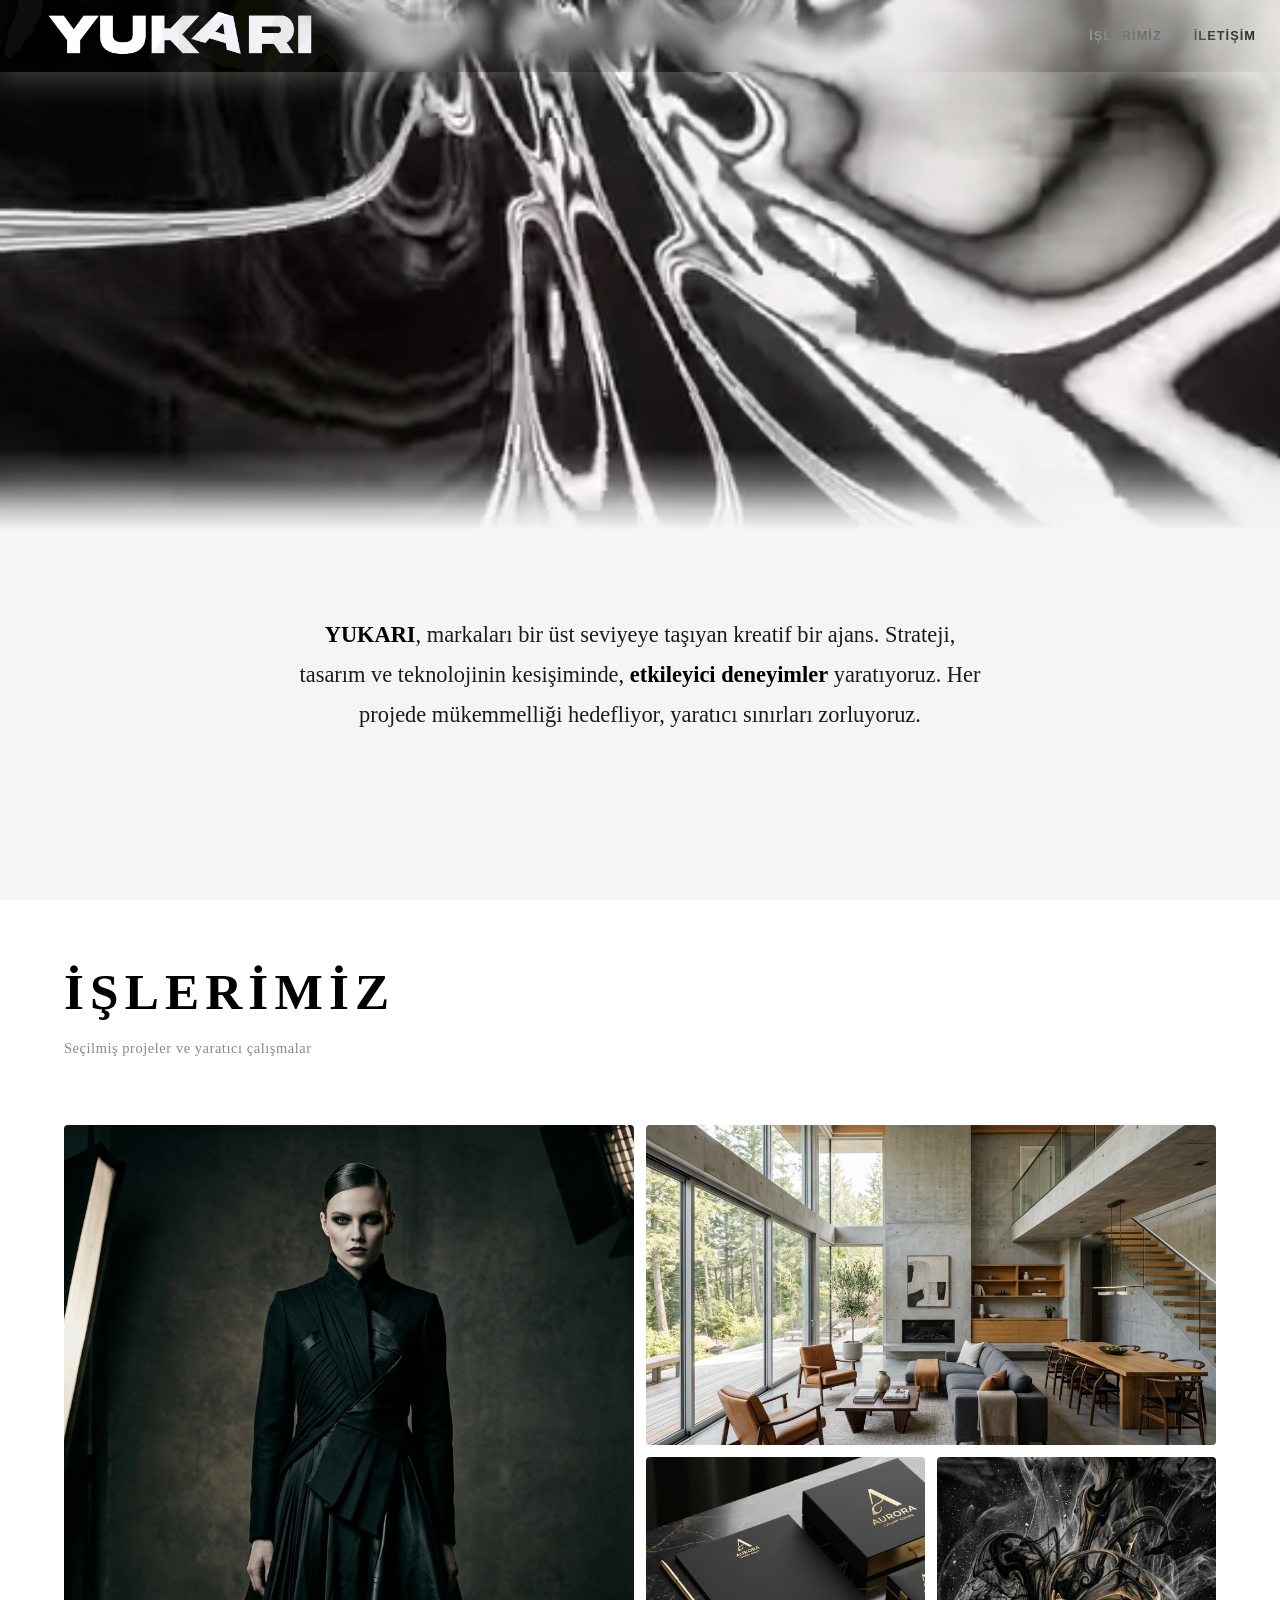
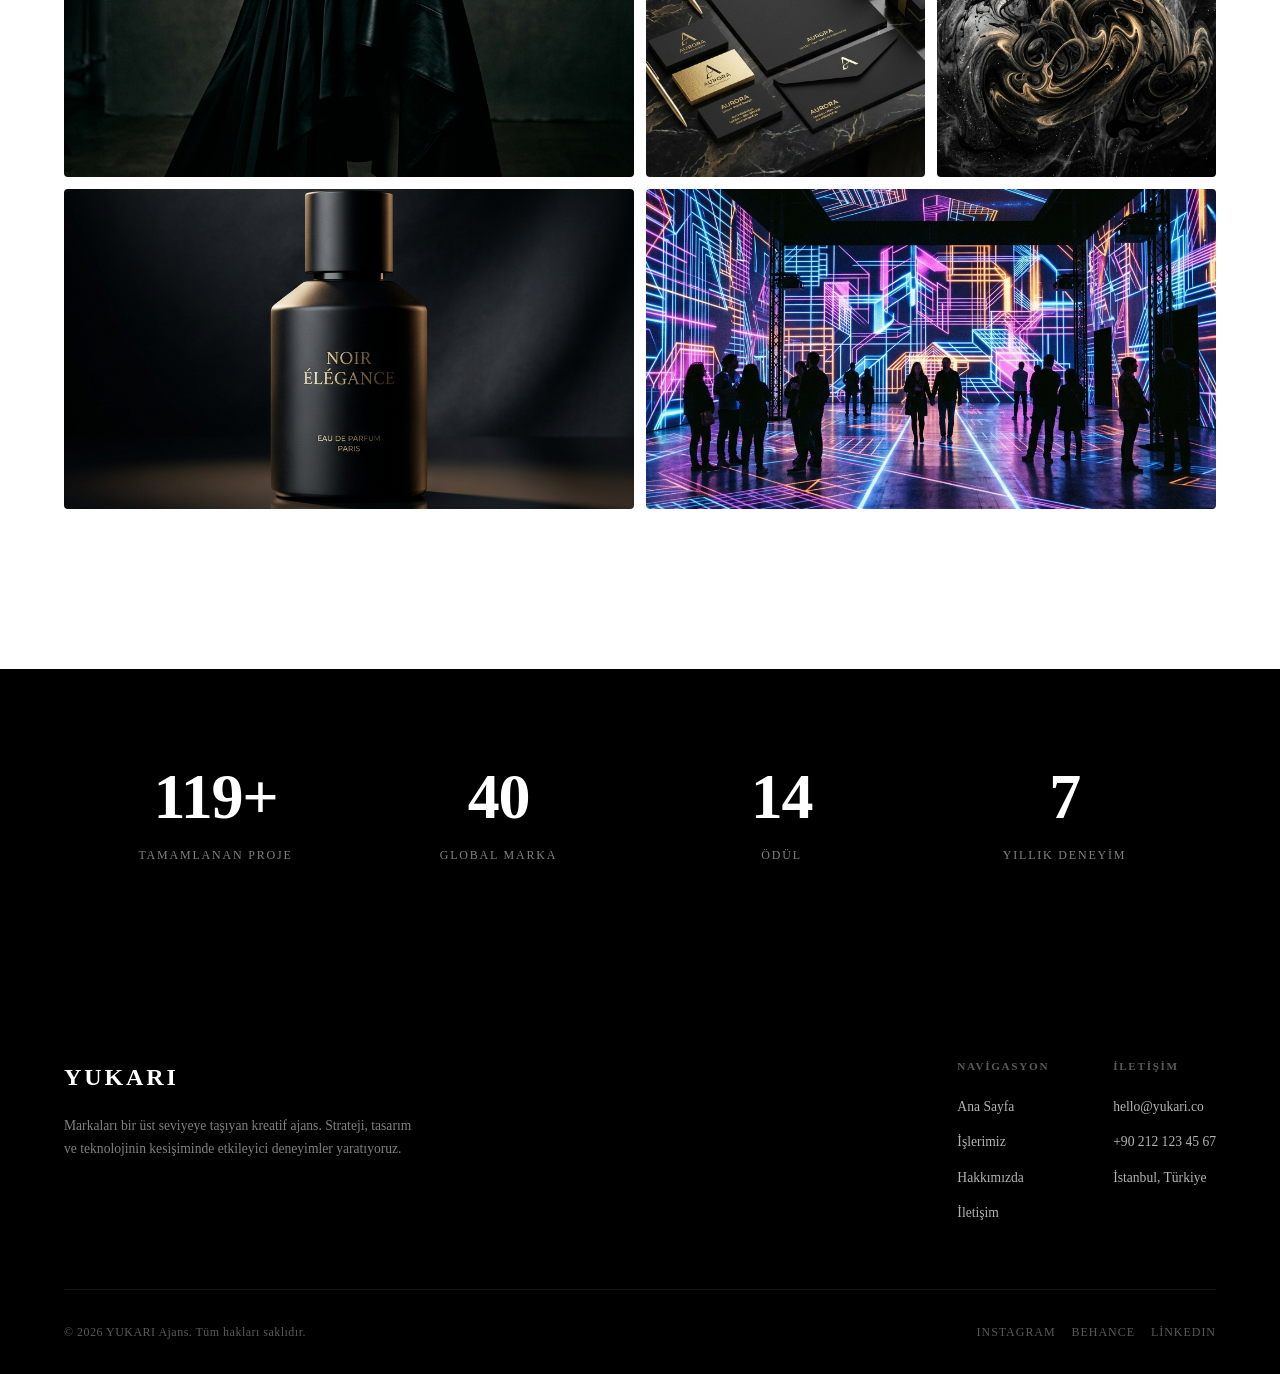
<file: index.html>
<!DOCTYPE html>
<html lang="tr">
<head>
    <meta charset="UTF-8">
    <meta name="viewport" content="width=device-width, initial-scale=1.0">
    <meta name="description" content="YUKARI Kreatif Ajans — Marka stratejisi, görsel kimlik, dijital deneyim ve sanatsal prodüksiyon alanında yaratıcı çözümler sunuyoruz.">
    <meta name="keywords" content="kreatif ajans, marka kimliği, dijital tasarım, sanatsal prodüksiyon, İstanbul, YUKARI">
    <meta name="author" content="YUKARI Ajans">
    <meta name="robots" content="index, follow">

    <!-- Open Graph -->
    <meta property="og:title" content="YUKARI — Kreatif Ajans">
    <meta property="og:description" content="Marka stratejisi, görsel kimlik ve dijital deneyim alanında yaratıcı çözümler.">
    <meta property="og:type" content="website">
    <meta property="og:image" content="assets/images/yukari-logo.png">

    <title>YUKARI — Kreatif Ajans</title>

    <!-- Stil -->
    <link rel="stylesheet" href="css/style.css?v=28">

    <!-- Favicon (inline SVG) -->
    <link rel="icon" href="data:image/svg+xml,<svg xmlns='http://www.w3.org/2000/svg' viewBox='0 0 100 100'><text y='.9em' font-size='90' font-weight='bold'>Y</text></svg>">
</head>
<body>

    <!-- SVG Filter (Liquid Glass Kırılma Efekti) -->
    <svg width="0" height="0" style="position: absolute;">
        <defs>
            <filter id="glass-distortion" x="0%" y="0%" width="100%" height="100%">
                <feTurbulence 
                    type="fractalNoise" 
                    baseFrequency="0.013 0.013"
                    numOctaves="2" 
                    seed="92" 
                    result="noise" 
                />
                <feGaussianBlur 
                    in="noise" 
                    stdDeviation="2" 
                    result="blurred" 
                />
                <feDisplacementMap 
                    in="SourceGraphic" 
                    in2="blurred" 
                    scale="106"
                    xChannelSelector="R" 
                    yChannelSelector="G" 
                />
            </filter>
        </defs>
    </svg>



    <!-- ========== Liquid Glass Background ========== -->
    <div class="liquid-glass-bg" aria-hidden="true"></div>

    <!-- ========== Header Content ========== -->
    <header class="header-content" id="header" role="banner">
        
        <!-- Content styling based on user's card-content -->
        <div class="card-content">
            <a href="#" class="header__logo" aria-label="YUKARI Ana Sayfa">
                <img src="assets/images/yeni-logo.svg" alt="YUKARI Logo" class="header__logo-img">
            </a>

            <!-- Mobil Menü Butonu -->
            <button class="header__menu-toggle" aria-label="Menüyü aç/kapat" aria-expanded="false">
                <span></span>
                <span></span>
                <span></span>
            </button>

            <nav class="header__nav" id="main-nav" role="navigation" aria-label="Ana navigasyon">
                <a href="#gallery" class="nav-link" id="nav-islerimiz">İŞLERİMİZ</a>
                <a href="#contact" class="nav-link" id="nav-iletisim">İLETİŞİM</a>
            </nav>
        </div>
    </header>

    <!-- ========== Hero Bölümü ========== -->
    <main>
        <section class="hero" id="hero" aria-label="Hero alanı">
            <!-- ========== Hero Video Background ========== -->
            <video class="hero__video-bg" autoplay loop muted playsinline preload="auto" poster="assets/videos/arkaplan-video-poster.v2.avif" aria-hidden="true">
                <source src="assets/videos/arkaplan-video.v2.webm" type='video/webm; codecs="vp9"'>
                <source src="assets/videos/arkaplan-video.v2.mp4" type='video/mp4; codecs="avc1.42E01E"'>
            </video>

            <div class="hero__content">
                <!-- Logo kaldırıldı, buraya arka plan videosu geldi -->
            </div>

        </section>

        <!-- ========== Hakkımızda ========== -->
        <section class="section about" id="about" aria-label="Hakkımızda">
            <div class="about__content reveal">
                <p class="about__text">
                    <strong>YUKARI</strong>, markaları bir üst seviyeye taşıyan kreatif bir ajans. 
                    Strateji, tasarım ve teknolojinin kesişiminde, 
                    <strong>etkileyici deneyimler</strong> yaratıyoruz. 
                    Her projede mükemmelliği hedefliyor, 
                    yaratıcı sınırları zorluyoruz.
                </p>
            </div>
        </section>

        <!-- ========== Proje Galerisi ========== -->
        <section class="section gallery" id="gallery" aria-label="Projelerimiz">
            <div class="section__header reveal">
                <h2 class="section__title">İşlerimiz</h2>
                <p class="section__subtitle">Seçilmiş projeler ve yaratıcı çalışmalar</p>
            </div>

            <div class="gallery__grid">
                <!-- Proje 1 — Büyük (2x2) -->
                <article class="gallery__item" id="project-1">
                    <img 
                        src="assets/images/project-fashion.png" 
                        alt="Noir Koleksiyon — Moda fotoğraf çekimi" 
                        class="gallery__item-image"
                        loading="lazy"
                    >
                    <div class="gallery__item-overlay">
                        <h3 class="gallery__item-title">Noir Koleksiyon</h3>
                        <span class="gallery__item-category">Moda · Fotoğraf</span>
                    </div>
                </article>

                <!-- Proje 2 — Geniş (2x1) -->
                <article class="gallery__item" id="project-2">
                    <img 
                        src="assets/images/project-architecture.png" 
                        alt="Modüler Yaşam — Mimari iç mekan tasarımı" 
                        class="gallery__item-image"
                        loading="lazy"
                    >
                    <div class="gallery__item-overlay">
                        <h3 class="gallery__item-title">Modüler Yaşam</h3>
                        <span class="gallery__item-category">Mimari · İç Mekan</span>
                    </div>
                </article>

                <!-- Proje 3 — Normal (1x1) -->
                <article class="gallery__item" id="project-3">
                    <img 
                        src="assets/images/project-branding.png" 
                        alt="Lux Marka Kimliği — Kurumsal kimlik tasarımı" 
                        class="gallery__item-image"
                        loading="lazy"
                    >
                    <div class="gallery__item-overlay">
                        <h3 class="gallery__item-title">Lux Marka Kimliği</h3>
                        <span class="gallery__item-category">Branding · Kurumsal</span>
                    </div>
                </article>

                <!-- Proje 4 — Normal (1x1) -->
                <article class="gallery__item" id="project-4">
                    <img 
                        src="assets/images/project-art.png" 
                        alt="Akış — Soyut sanat projesi" 
                        class="gallery__item-image"
                        loading="lazy"
                    >
                    <div class="gallery__item-overlay">
                        <h3 class="gallery__item-title">Akış</h3>
                        <span class="gallery__item-category">Sanat · Deneysel</span>
                    </div>
                </article>

                <!-- Proje 5 — Geniş (2x1) -->
                <article class="gallery__item" id="project-5">
                    <img 
                        src="assets/images/project-product.png" 
                        alt="Essence — Lüks ürün fotoğrafçılığı" 
                        class="gallery__item-image"
                        loading="lazy"
                    >
                    <div class="gallery__item-overlay">
                        <h3 class="gallery__item-title">Essence</h3>
                        <span class="gallery__item-category">Ürün · Reklam</span>
                    </div>
                </article>

                <!-- Proje 6 — Geniş (2x1) -->
                <article class="gallery__item" id="project-6">
                    <img 
                        src="assets/images/project-digital.png" 
                        alt="Dijital Sergi — İnteraktif sanat enstalasyonu" 
                        class="gallery__item-image"
                        loading="lazy"
                    >
                    <div class="gallery__item-overlay">
                        <h3 class="gallery__item-title">Dijital Sergi</h3>
                        <span class="gallery__item-category">Dijital · Enstalasyon</span>
                    </div>
                </article>
            </div>
        </section>

        <!-- ========== İstatistikler ========== -->
        <section class="section stats" id="stats" aria-label="İstatistikler">
            <div class="stats__grid">
                <div class="stat reveal reveal-delay-1">
                    <div class="stat__number" data-count="127" data-suffix="+">0</div>
                    <div class="stat__label">Tamamlanan Proje</div>
                </div>
                <div class="stat reveal reveal-delay-2">
                    <div class="stat__number" data-count="43" data-suffix="">0</div>
                    <div class="stat__label">Global Marka</div>
                </div>
                <div class="stat reveal reveal-delay-3">
                    <div class="stat__number" data-count="15" data-suffix="">0</div>
                    <div class="stat__label">Ödül</div>
                </div>
                <div class="stat reveal reveal-delay-4">
                    <div class="stat__number" data-count="8" data-suffix="">0</div>
                    <div class="stat__label">Yıllık Deneyim</div>
                </div>
            </div>
        </section>
    </main>

    <!-- ========== Footer ========== -->
    <footer class="footer" id="contact" role="contentinfo">
        <div class="footer__content">
            <div class="footer__brand">
                <div class="footer__logo">YUKARI</div>
                <p class="footer__desc">
                    Markaları bir üst seviyeye taşıyan kreatif ajans. Strateji, tasarım ve 
                    teknolojinin kesişiminde etkileyici deneyimler yaratıyoruz.
                </p>
            </div>

            <div class="footer__links">
                <div class="footer__link-group">
                    <h4>Navigasyon</h4>
                    <ul>
                        <li><a href="#hero">Ana Sayfa</a></li>
                        <li><a href="#gallery">İşlerimiz</a></li>
                        <li><a href="#about">Hakkımızda</a></li>
                        <li><a href="#contact">İletişim</a></li>
                    </ul>
                </div>
                <div class="footer__link-group">
                    <h4>İletişim</h4>
                    <ul>
                        <li><a href="mailto:hello@yukari.co">hello@yukari.co</a></li>
                        <li><a href="tel:+902121234567">+90 212 123 45 67</a></li>
                        <li><a>İstanbul, Türkiye</a></li>
                    </ul>
                </div>
            </div>
        </div>

        <div class="footer__bottom">
            <p class="footer__copyright">&copy; 2026 YUKARI Ajans. Tüm hakları saklıdır.</p>
            <div class="footer__social">
                <a href="#" aria-label="Instagram">Instagram</a>
                <a href="#" aria-label="Behance">Behance</a>
                <a href="#" aria-label="LinkedIn">LinkedIn</a>
            </div>
        </div>
    </footer>

    <!-- JavaScript -->
    <script src="js/main.js?v=28"></script>
</body>
</html>
</file>
<file: css/style.css>
/* ============================================
   YUKARI AJANS — Ana Stil Dosyası
   Modern, Minimalist, Sanatsal
   ============================================ */

/* ---------- CSS Custom Properties ---------- */
:root {
    /* Renkler */
    --color-black: #000000;
    --color-white: #FFFFFF;
    --color-light-gray: #F5F5F5;
    --color-mid-gray: #888888;
    --color-dark-gray: #1A1A1A;
    --color-overlay: rgba(0, 0, 0, 0.6);
    --color-glass-bg: rgba(255, 255, 255, 0.72);
    --color-glass-border: rgba(255, 255, 255, 0.18);

    /* Liquid Glass (iPhone) */
    --liquid-glass-bg: linear-gradient(
        135deg,
        rgba(255, 255, 255, 0.15) 0%,
        rgba(255, 255, 255, 0.08) 40%,
        rgba(200, 220, 255, 0.12) 60%,
        rgba(255, 255, 255, 0.1) 100%
    );
    --liquid-glass-border: linear-gradient(
        135deg,
        rgba(255, 255, 255, 0.5) 0%,
        rgba(255, 255, 255, 0.15) 30%,
        rgba(180, 200, 255, 0.3) 60%,
        rgba(255, 255, 255, 0.4) 100%
    );
    --liquid-glass-shadow: 
        0 4px 30px rgba(0, 0, 0, 0.06),
        0 1px 3px rgba(0, 0, 0, 0.04),
        inset 0 1px 0 rgba(255, 255, 255, 0.5),
        inset 0 -1px 0 rgba(255, 255, 255, 0.1);

    /* Tipografi */
    --font-primary: 'Arial Nova', Arial, 'Helvetica Neue', sans-serif;
    --font-weight-regular: 400;
    --font-weight-bold: 700;
    --line-height-body: 1.7;
    --line-height-heading: 1.1;
    --letter-spacing-heading: 0.12em;
    --letter-spacing-nav: 0.08em;

    /* Boşluklar */
    --space-xs: 0.5rem;
    --space-sm: 1rem;
    --space-md: 2rem;
    --space-lg: 4rem;
    --space-xl: 6rem;
    --space-2xl: 10rem;

    /* Header */
    --header-height: 72px;

    /* Animasyonlar */
    --ease-out-expo: cubic-bezier(0.16, 1, 0.3, 1);
    --ease-out-quart: cubic-bezier(0.25, 1, 0.5, 1);
    --ease-in-out: cubic-bezier(0.76, 0, 0.24, 1);
    --duration-fast: 0.25s;
    --duration-normal: 0.5s;
    --duration-slow: 0.8s;
    --duration-very-slow: 1.2s;

    /* Geçiş */
    --transition-base: all var(--duration-fast) var(--ease-out-quart);
}

/* ---------- Reset & Base ---------- */
*,
*::before,
*::after {
    margin: 0;
    padding: 0;
    box-sizing: border-box;
}

html {
    scroll-behavior: smooth;
    font-size: 16px;
    -webkit-font-smoothing: antialiased;
    -moz-osx-font-smoothing: grayscale;
}

body {
    font-family: 'Times New Roman', Times, serif;
    font-weight: var(--font-weight-regular);
    line-height: var(--line-height-body);
    color: var(--color-black);
    background-color: var(--color-white);
    overflow-x: hidden;
}

a {
    text-decoration: none;
    color: inherit;
}

ul, ol {
    list-style: none;
}

img {
    display: block;
    max-width: 100%;
    height: auto;
}

button {
    border: none;
    background: none;
    cursor: pointer;
    font-family: inherit;
}



/* ---------- Liquid Glass Background (Separate Layer) ---------- */
.liquid-glass-bg {
  position: fixed;
  top: 0;
  left: 0;
  width: 100%;
  height: var(--header-height);
  box-shadow: 0px 0px 35px 3px rgba(255, 255, 255, 0.3);
  z-index: 998; /* Alt katmanda kalıyor */
  opacity: 0;
  pointer-events: none;
  transition: opacity var(--duration-slow) var(--ease-out-expo);
}

.liquid-glass-bg.header--visible {
  opacity: 1;
}

/* Tint and inner shadow layer */
.liquid-glass-bg::before {
  content: '';
  position: absolute;
  inset: 0;
  z-index: -2;
  box-shadow: inset 0 0 7px -8px rgba(255, 255, 255, 0.7);
  background-color: rgba(255, 255, 255, 0);
  pointer-events: none;
}

/* Backdrop blur and distortion layer */
.liquid-glass-bg::after {
  content: '';
  position: absolute;
  inset: 0;
  z-index: -3;
  backdrop-filter: blur(13px);
  -webkit-backdrop-filter: blur(13px);
  filter: url(#glass-distortion);
  -webkit-filter: url(#glass-distortion);
  pointer-events: none;
}

/* ---------- Header Content (Stacking Context for Entire Content Blending) ---------- */
.header-content {
  position: fixed;
  top: 0;
  left: 0;
  width: 100%;
  height: var(--header-height);
  z-index: 999; /* On top of bg, but creates stacking context for difference blending */
  opacity: 0;
  pointer-events: none;
  transition: opacity var(--duration-slow) var(--ease-out-expo);
  
  /* Header kendi fontunu (Inter) korusun */
  font-family: var(--font-primary);
  
  /* Tüm içeriğin site arka planına göre blend olması için */
  mix-blend-mode: difference;
  color: #ffffff;
}

.header-content.header--visible {
  opacity: 1;
  pointer-events: auto;
}

.card-content {
  position: relative;
  z-index: auto; /* IMPORTANT: Do not establish stacking context! */
  width: 100%;
  height: 100%;
  display: flex;
  align-items: center;
  justify-content: space-between;
  padding: 0 24px 0 0;
}

/* Logo */
.header__logo {
    display: flex;
    align-items: center;
    position: relative;
    z-index: 1000; /* Stits above liquid-glass-bg */
}

.header__logo-img {
    height: 190px; /* %8.16 daha küçültüldü */
    width: auto;
    
    /* mask-image yerine filter kullanıyoruz çünkü SVG içinde base64 raster var
       ve bazı tarayıcılar (WebKit) bunu mask olarak kullanmayı engelliyor.
       Logoyu tamamen beyaza çevirmek için bu filtreyi kullanıyoruz: */
    filter: brightness(0) invert(1);
    
    transform: translateX(10%); /* %5 daha sola alındı (15'ten 10'a) */
}

/* Navigasyon */
.header__nav {
    display: flex;
    align-items: center;
    gap: var(--space-md);
    position: relative;
    z-index: 1000;
}

.header__menu-toggle {
    position: relative;
    z-index: 1000;
}

.nav-link {
    position: relative;
    font-size: 0.8rem;
    font-weight: var(--font-weight-bold);
    letter-spacing: var(--letter-spacing-nav);
    text-transform: uppercase;
    color: #ffffff; /* Difference blend için beyaz */
    padding: var(--space-xs) 0;
    transition: color var(--duration-fast) var(--ease-out-quart);
}

.nav-link::after {
    content: '';
    position: absolute;
    bottom: 0;
    left: 0;
    width: 0;
    height: 1.5px;
    background-color: #ffffff; /* Difference blend için beyaz */
    transition: width var(--duration-normal) var(--ease-out-expo);
}

.nav-link:hover::after,
.nav-link:focus::after {
    width: 100%;
}

.nav-link:hover {
    color: #ffffff;
    opacity: 0.7;
}

/* Mobile Menu Toggle */
.header__menu-toggle {
    display: none;
    flex-direction: column;
    justify-content: center;
    gap: 5px;
    width: 28px;
    height: 28px;
    padding: 0;
}

.header__menu-toggle span {
    display: block;
    width: 100%;
    height: 2px;
    background-color: #ffffff; /* Difference blend için beyaz */
    transition: var(--transition-base);
    transform-origin: center;
}

.header__menu-toggle.active span:nth-child(1) {
    transform: rotate(45deg) translate(5px, 5px);
}

.header__menu-toggle.active span:nth-child(2) {
    opacity: 0;
}

.header__menu-toggle.active span:nth-child(3) {
    transform: rotate(-45deg) translate(5px, -5px);
}

/* ---------- Hero Bölümü ---------- */
.hero {
    position: relative;
    width: 100%;
    height: 50vh; /* Yükseklik %50 azaltıldı (100vh'den 50vh'ye) */
    min-height: 300px;
    display: flex;
    align-items: center;
    justify-content: center;
    overflow: visible; /* Video blur/fade efektinin aşağı sarkabilmesi için visible yapıldı */
    background-color: var(--color-black); /* Video yüklenmeden önce siyah */
}

/* Background Video */
.hero__video-bg {
    position: absolute;
    top: 0;
    left: 0;
    width: 100%;
    height: calc(100% + 80px); /* Sarkma alanı 150px'den 80px'e düşürüldü */
    object-fit: cover;
    object-position: 50% 50%;
    z-index: 0;
    filter: blur(15px);
    transition: filter 1.5s ease-out;
    
    /* Daha kısa (80px) ama daha yumuşak (non-linear) bir fade efekti */
    -webkit-mask-image: linear-gradient(
        to bottom, 
        black calc(100% - 80px), 
        rgba(0,0,0,0.7) calc(100% - 50px),
        rgba(0,0,0,0.2) calc(100% - 20px),
        transparent 100%
    );
    mask-image: linear-gradient(
        to bottom, 
        black calc(100% - 80px), 
        rgba(0,0,0,0.7) calc(100% - 50px),
        rgba(0,0,0,0.2) calc(100% - 20px),
        transparent 100%
    );
}

.hero__video-bg.is-unblurred {
    filter: blur(0);
}

/* Grain Texture Overlay */
.hero::before {
    content: '';
    position: absolute;
    top: 0;
    left: 0;
    width: 100%;
    height: calc(100% + 80px); /* Video ile aynı taşma */
    background-image: url("data:image/svg+xml,%3Csvg viewBox='0 0 256 256' xmlns='http://www.w3.org/2000/svg'%3E%3Cfilter id='noise'%3E%3CfeTurbulence type='fractalNoise' baseFrequency='0.9' numOctaves='4' stitchTiles='stitch'/%3E%3C/filter%3E%3Crect width='100%25' height='100%25' filter='url(%23noise)' opacity='0.04'/%3E%3C/svg%3E");
    background-repeat: repeat;
    background-size: 256px 256px;
    pointer-events: none;
    z-index: 1;

    /* Aynı fade-out maskesini ekliyoruz */
    -webkit-mask-image: linear-gradient(
        to bottom, 
        black calc(100% - 80px), 
        rgba(0,0,0,0.7) calc(100% - 50px),
        rgba(0,0,0,0.2) calc(100% - 20px),
        transparent 100%
    );
    mask-image: linear-gradient(
        to bottom, 
        black calc(100% - 80px), 
        rgba(0,0,0,0.7) calc(100% - 50px),
        rgba(0,0,0,0.2) calc(100% - 20px),
        transparent 100%
    );
}

@media (prefers-reduced-motion: reduce) {
    .hero__video-bg {
        display: none !important;
    }
    .hero {
        background-image: url('../assets/videos/arkaplan-video-poster.v2.avif');
        background-size: cover;
        background-position: center;
        background-color: var(--color-black);
    }
}

.hero__content {
    position: relative;
    z-index: 2;
    text-align: center;
    padding: 0 var(--space-md);
}

.hero__title {
    display: flex;
    align-items: center;
    justify-content: center;
}

.hero__logo-img {
    width: clamp(280px, 45vw, 620px);
    height: auto;
    opacity: 0;
    transform: translateY(40px) scale(0.95);
    animation: heroLogoIn var(--duration-very-slow) var(--ease-out-expo) 0.6s forwards;
    filter: drop-shadow(0 4px 20px rgba(0,0,0,0.08));
}

@keyframes heroLogoIn {
    to {
        opacity: 1;
        transform: translateY(0) scale(1);
    }
}

/* Scroll İndikatörü */
.hero__scroll-indicator {
    position: absolute;
    bottom: var(--space-lg);
    left: 50%;
    transform: translateX(-50%);
    z-index: 2;
    display: flex;
    flex-direction: column;
    align-items: center;
    gap: var(--space-sm);
    opacity: 0;
    animation: scrollIndicatorIn var(--duration-slow) var(--ease-out-expo) 1.5s forwards;
}

@keyframes scrollIndicatorIn {
    to {
        opacity: 1;
    }
}

.hero__scroll-indicator span {
    font-size: 0.65rem;
    font-weight: var(--font-weight-bold);
    letter-spacing: 0.2em;
    text-transform: uppercase;
    color: var(--color-mid-gray);
    writing-mode: vertical-rl;
}

.hero__scroll-line {
    width: 1px;
    height: 48px;
    background: linear-gradient(to bottom, var(--color-black), transparent);
    animation: scrollLinePulse 2s var(--ease-in-out) infinite;
}

@keyframes scrollLinePulse {
    0%, 100% {
        opacity: 1;
        transform: scaleY(1);
    }
    50% {
        opacity: 0.3;
        transform: scaleY(0.6);
    }
}

/* ---------- Bölüm Genel ---------- */
.section {
    padding: var(--space-xl) var(--space-lg);
}

.section__header {
    margin-bottom: var(--space-lg);
}

.section__title {
    font-size: clamp(2rem, 4vw, 3.5rem);
    font-weight: var(--font-weight-bold);
    letter-spacing: var(--letter-spacing-heading);
    text-transform: uppercase;
    line-height: var(--line-height-heading);
    color: var(--color-black);
}

.section__subtitle {
    font-size: 0.9rem;
    color: var(--color-mid-gray);
    margin-top: var(--space-sm);
    letter-spacing: 0.04em;
}

/* ---------- Proje Galerisi ---------- */
.gallery {
    background-color: var(--color-white);
    padding-top: var(--space-lg);
    padding-bottom: var(--space-2xl);
}

.gallery__grid {
    display: grid;
    grid-template-columns: repeat(4, 1fr);
    grid-auto-rows: 320px;
    gap: 12px;
    max-width: 1400px;
    margin: 0 auto;
}

/* Grid öğe boyutları — varyasyonlar */
.gallery__item:nth-child(1) {
    grid-column: span 2;
    grid-row: span 2;
}

.gallery__item:nth-child(2) {
    grid-column: span 2;
    grid-row: span 1;
}

.gallery__item:nth-child(3) {
    grid-column: span 1;
    grid-row: span 1;
}

.gallery__item:nth-child(4) {
    grid-column: span 1;
    grid-row: span 1;
}

.gallery__item:nth-child(5) {
    grid-column: span 2;
    grid-row: span 1;
}

.gallery__item:nth-child(6) {
    grid-column: span 2;
    grid-row: span 1;
}

/* Gallery Item */
.gallery__item {
    position: relative;
    overflow: hidden;
    border-radius: 4px;
    /* Scroll animasyonu başlangıç durumu */
    opacity: 0;
    transform: translateY(60px);
    transition: opacity var(--duration-slow) var(--ease-out-expo),
                transform var(--duration-slow) var(--ease-out-expo);
}

.gallery__item.is-visible {
    opacity: 1;
    transform: translateY(0);
}

.gallery__item-image {
    width: 100%;
    height: 100%;
    object-fit: cover;
    transition: transform var(--duration-slow) var(--ease-out-expo);
}

.gallery__item:hover .gallery__item-image {
    transform: scale(1.06);
}

/* Overlay */
.gallery__item-overlay {
    position: absolute;
    inset: 0;
    background: var(--color-overlay);
    display: flex;
    flex-direction: column;
    justify-content: flex-end;
    padding: var(--space-md);
    opacity: 0;
    transition: opacity var(--duration-normal) var(--ease-out-quart);
}

.gallery__item:hover .gallery__item-overlay {
    opacity: 1;
}

.gallery__item-title {
    font-size: 1.3rem;
    font-weight: var(--font-weight-bold);
    letter-spacing: var(--letter-spacing-heading);
    text-transform: uppercase;
    color: var(--color-white);
    transform: translateY(16px);
    transition: transform var(--duration-normal) var(--ease-out-expo);
}

.gallery__item:hover .gallery__item-title {
    transform: translateY(0);
}

.gallery__item-category {
    font-size: 0.75rem;
    letter-spacing: 0.15em;
    text-transform: uppercase;
    color: rgba(255, 255, 255, 0.65);
    margin-top: var(--space-xs);
    transform: translateY(16px);
    transition: transform var(--duration-normal) var(--ease-out-expo) 0.05s;
}

.gallery__item:hover .gallery__item-category {
    transform: translateY(0);
}

/* ---------- Hakkımızda / About Bölümü ---------- */
.about {
    background-color: var(--color-light-gray);
    display: flex;
    align-items: center;
    justify-content: center;
    min-height: 50vh;
}

.about__content {
    max-width: 700px;
    text-align: center;
}

.about__text {
    font-size: clamp(1.1rem, 2vw, 1.4rem);
    line-height: 1.8;
    color: var(--color-dark-gray);
    font-weight: var(--font-weight-regular);
}

.about__text strong {
    font-weight: var(--font-weight-bold);
    color: var(--color-black);
}

/* ---------- İstatistik Bölümü ---------- */
.stats {
    background-color: var(--color-black);
    color: var(--color-white);
    padding: var(--space-xl) var(--space-lg);
}

.stats__grid {
    display: grid;
    grid-template-columns: repeat(4, 1fr);
    gap: var(--space-md);
    max-width: 1100px;
    margin: 0 auto;
    text-align: center;
}

.stat__number {
    font-size: clamp(2.5rem, 5vw, 4rem);
    font-weight: var(--font-weight-bold);
    letter-spacing: -0.02em;
    line-height: 1;
}

.stat__label {
    font-size: 0.75rem;
    letter-spacing: 0.15em;
    text-transform: uppercase;
    color: rgba(255, 255, 255, 0.5);
    margin-top: var(--space-sm);
}

/* ---------- Footer ---------- */
.footer {
    background-color: var(--color-black);
    color: var(--color-white);
    padding: var(--space-xl) var(--space-lg) var(--space-md);
}

.footer__content {
    max-width: 1400px;
    margin: 0 auto;
    display: flex;
    justify-content: space-between;
    align-items: flex-start;
    flex-wrap: wrap;
    gap: var(--space-md);
}

.footer__brand {
    max-width: 360px;
}

.footer__logo {
    font-size: 1.5rem;
    font-weight: var(--font-weight-bold);
    letter-spacing: var(--letter-spacing-heading);
    text-transform: uppercase;
    margin-bottom: var(--space-sm);
}

.footer__desc {
    font-size: 0.85rem;
    color: rgba(255, 255, 255, 0.5);
    line-height: 1.7;
}

.footer__links {
    display: flex;
    gap: var(--space-lg);
}

.footer__link-group h4 {
    font-size: 0.7rem;
    font-weight: var(--font-weight-bold);
    letter-spacing: 0.15em;
    text-transform: uppercase;
    color: rgba(255, 255, 255, 0.35);
    margin-bottom: var(--space-sm);
}

.footer__link-group ul {
    display: flex;
    flex-direction: column;
    gap: var(--space-xs);
}

.footer__link-group a {
    font-size: 0.85rem;
    color: rgba(255, 255, 255, 0.7);
    transition: color var(--duration-fast) var(--ease-out-quart);
}

.footer__link-group a:hover {
    color: var(--color-white);
}

.footer__bottom {
    max-width: 1400px;
    margin: var(--space-lg) auto 0;
    padding-top: var(--space-md);
    border-top: 1px solid rgba(255, 255, 255, 0.08);
    display: flex;
    justify-content: space-between;
    align-items: center;
    flex-wrap: wrap;
    gap: var(--space-sm);
}

.footer__copyright {
    font-size: 0.75rem;
    color: rgba(255, 255, 255, 0.35);
    letter-spacing: 0.04em;
}

.footer__social {
    display: flex;
    gap: var(--space-sm);
}

.footer__social a {
    font-size: 0.75rem;
    color: rgba(255, 255, 255, 0.35);
    letter-spacing: 0.08em;
    text-transform: uppercase;
    transition: color var(--duration-fast) var(--ease-out-quart);
}

.footer__social a:hover {
    color: var(--color-white);
}

/* ---------- Scroll Reveal Animasyonu ---------- */
.reveal {
    opacity: 0;
    transform: translateY(50px);
    transition: opacity var(--duration-slow) var(--ease-out-expo),
                transform var(--duration-slow) var(--ease-out-expo);
}

.reveal.is-visible {
    opacity: 1;
    transform: translateY(0);
}

/* Staggered animasyon gecikmeleri */
.reveal-delay-1 { transition-delay: 0.1s; }
.reveal-delay-2 { transition-delay: 0.2s; }
.reveal-delay-3 { transition-delay: 0.3s; }
.reveal-delay-4 { transition-delay: 0.4s; }

/* ---------- Responsive — Tablet ---------- */
@media (max-width: 1024px) {
    :root {
        --header-height: 64px;
    }

    .section {
        padding: var(--space-lg) var(--space-md);
    }

    .header {
        padding: 0 var(--space-md);
    }

    .gallery__grid {
        grid-template-columns: repeat(2, 1fr);
        grid-auto-rows: 280px;
    }

    .gallery__item:nth-child(1) {
        grid-column: span 2;
        grid-row: span 1;
    }

    .gallery__item:nth-child(5) {
        grid-column: span 1;
    }

    .gallery__item:nth-child(6) {
        grid-column: span 1;
    }

    .stats__grid {
        grid-template-columns: repeat(2, 1fr);
        gap: var(--space-lg);
    }
}

/* ---------- Responsive — Mobil ---------- */
@media (max-width: 640px) {
    :root {
        --header-height: 56px;
    }

    /* Mobilde custom cursor gizle */
    .cursor,
    .cursor-dot {
        display: none !important;
    }

    body {
        cursor: auto;
    }

    button {
        cursor: pointer;
    }

    .header {
        padding: 0 var(--space-sm);
    }

    .header__menu-toggle {
        display: flex;
    }

    .header__nav {
        position: fixed;
        top: var(--header-height);
        left: 0;
        right: 0;
        bottom: 0;
        background: rgba(255, 255, 255, 0.97);
        backdrop-filter: blur(24px);
        -webkit-backdrop-filter: blur(24px);
        flex-direction: column;
        justify-content: center;
        align-items: center;
        gap: var(--space-lg);
        transform: translateY(-100%);
        opacity: 0;
        pointer-events: none;
        transition: transform var(--duration-normal) var(--ease-out-expo),
                    opacity var(--duration-normal) var(--ease-out-expo);
    }

    .header__nav.is-open {
        transform: translateY(0);
        opacity: 1;
        pointer-events: all;
    }

    .header__nav .nav-link {
        font-size: 1.5rem;
        letter-spacing: 0.12em;
    }

    .hero__title {
        font-size: clamp(3rem, 18vw, 5rem);
    }

    .section {
        padding: var(--space-lg) var(--space-sm);
    }

    .gallery__grid {
        grid-template-columns: 1fr;
        grid-auto-rows: 260px;
    }

    .gallery__item:nth-child(1),
    .gallery__item:nth-child(2),
    .gallery__item:nth-child(5),
    .gallery__item:nth-child(6) {
        grid-column: span 1;
        grid-row: span 1;
    }

    .stats__grid {
        grid-template-columns: repeat(2, 1fr);
        gap: var(--space-md);
    }

    .footer__content {
        flex-direction: column;
    }

    .footer__links {
        flex-direction: column;
        gap: var(--space-md);
    }

    .footer__bottom {
        flex-direction: column;
        text-align: center;
    }
}

/* ---------- Reduced Motion ---------- */
@media (prefers-reduced-motion: reduce) {
    *,
    *::before,
    *::after {
        animation-duration: 0.01ms !important;
        animation-iteration-count: 1 !important;
        transition-duration: 0.01ms !important;
    }

    html {
        scroll-behavior: auto;
    }

    .gallery__item,
    .reveal {
        opacity: 1;
        transform: none;
    }

    .hero__title,
    .hero__logo-img,
    .hero__scroll-indicator,
    .header {
        opacity: 1;
        transform: none;
    }
}

/* ---------- Selection ---------- */
::selection {
    background-color: var(--color-black);
    color: var(--color-white);
}

/* ---------- Scrollbar ---------- */
::-webkit-scrollbar {
    width: 6px;
}

::-webkit-scrollbar-track {
    background: var(--color-white);
}

::-webkit-scrollbar-thumb {
    background: var(--color-mid-gray);
    border-radius: 3px;
}

::-webkit-scrollbar-thumb:hover {
    background: var(--color-dark-gray);
}

/* ---------- Intro Overlay — Logo ortada başla, sol üste git ---------- */
.intro-overlay {
    position: fixed;
    inset: 0;
    background: var(--color-white);
    z-index: 9999;
    display: flex;
    align-items: center;
    justify-content: center;
    transition: opacity 0.5s var(--ease-out-expo),
                visibility 0.5s var(--ease-out-expo);
}

.intro-overlay.intro--done {
    opacity: 0;
    visibility: hidden;
    pointer-events: none;
}

.intro-logo {
    width: clamp(880px, 140vw, 1680px); /* 300% arttırıldı */
    max-width: none;
    height: auto;
    opacity: 0;
    transform: scale(0.8);
    animation: introLogoFadeIn 0.8s var(--ease-out-expo) 0.2s forwards;
}

@keyframes introLogoFadeIn {
    to {
        opacity: 1;
        transform: scale(1);
    }
}

/* Logo küçülüp sol üste kayma animasyonu */
.intro-logo.intro-logo--shrink {
    animation: none;
    transition: all 0.9s var(--ease-out-expo);
}

/* ---------- Nav linkler — liquid glass içindeki görünürlük ---------- */
.nav-link {
    position: relative;
    z-index: 2;
}
</file>
